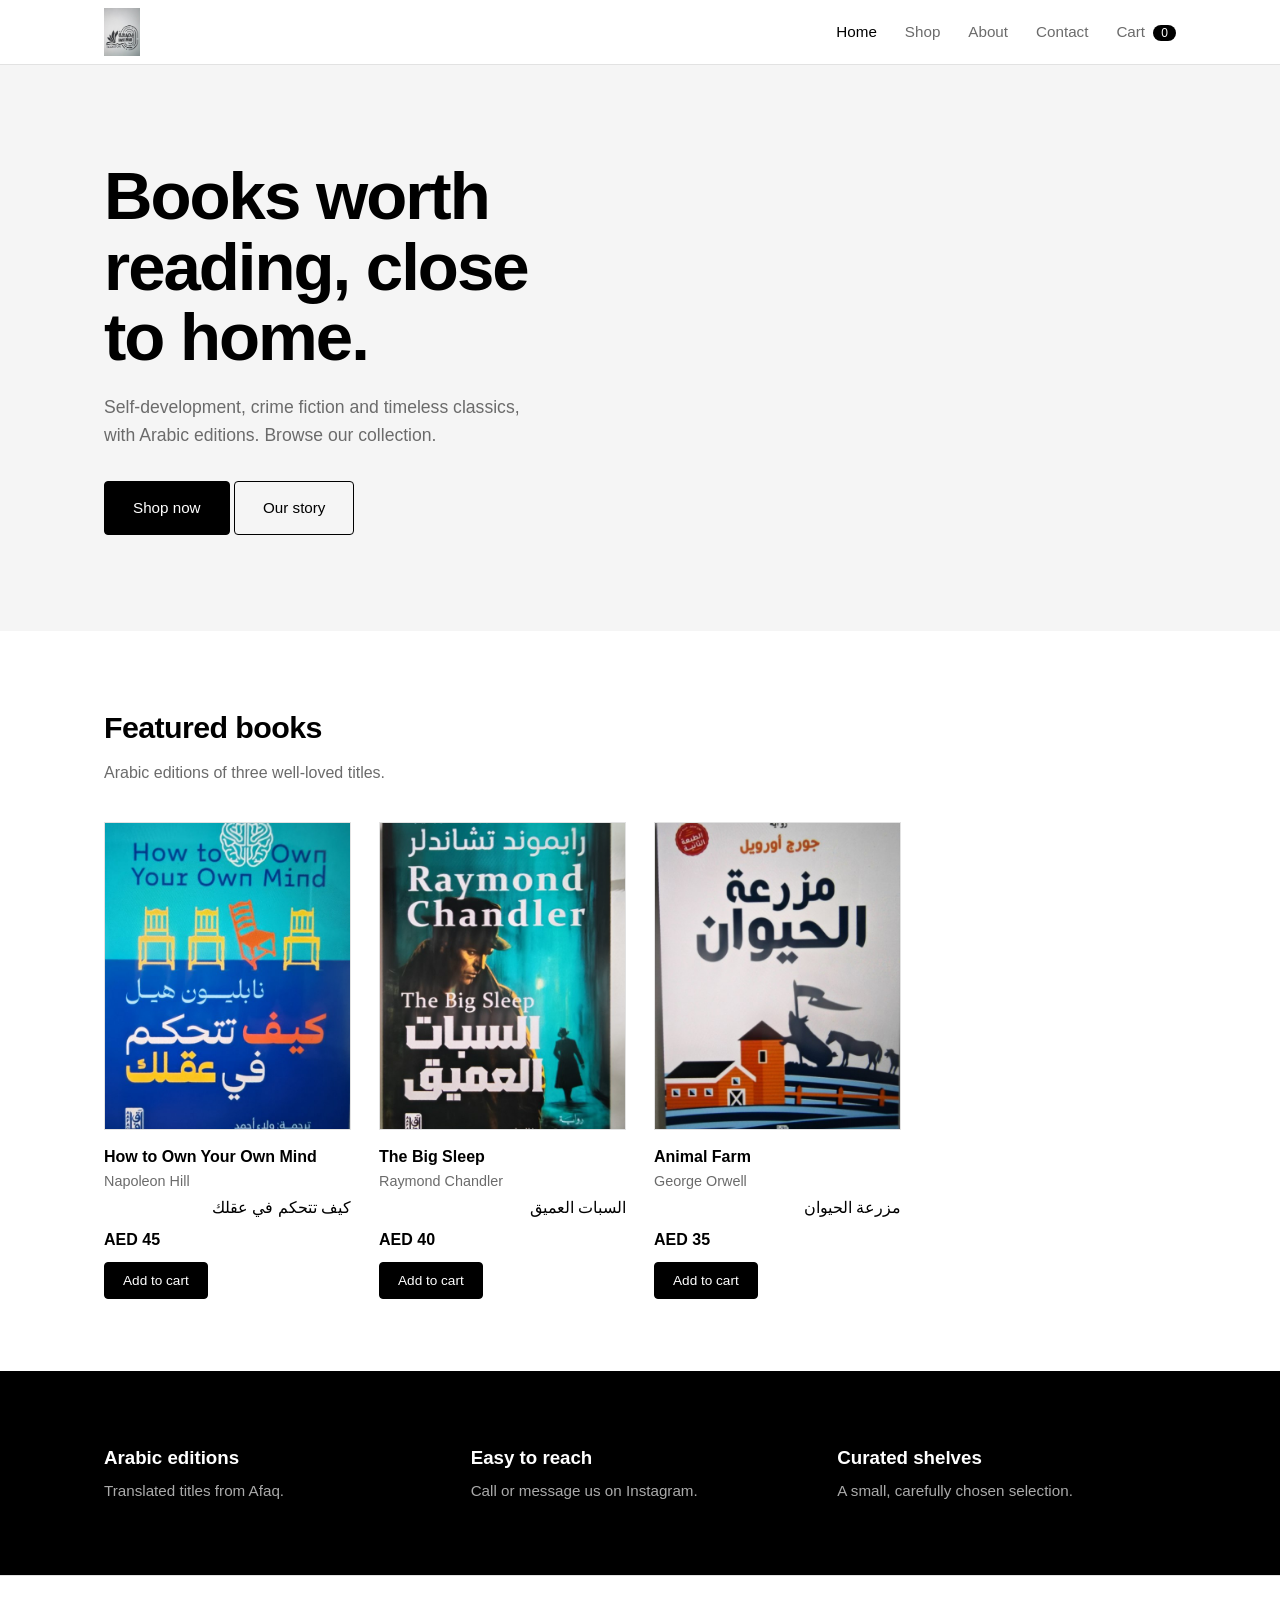
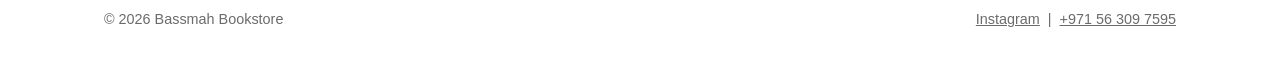
<file: index.html>
<!DOCTYPE html>
<html lang="en"><head><meta charset="UTF-8"><meta name="viewport" content="width=device-width,initial-scale=1">
<title>Home | Bassmah Bookstore</title><link rel="stylesheet" href="css/style.css"></head><body>
<header><div class="wrap"><nav><a class="logo" href="index.html"><img src="images/logo.jpg" alt="Bassmah Bookstore"></a><ul>
<li><a href="index.html" class="active">Home</a></li><li><a href="shop.html" >Shop</a></li><li><a href="about.html" >About</a></li><li><a href="contact.html" >Contact</a></li><li><a class="cart-link" href="cart.html">Cart <span>0</span></a></li></ul></nav></div></header>
<section class="hero"><div class="wrap"><h1>Books worth reading, close to home.</h1><p>Self-development, crime fiction and timeless classics, with Arabic editions. Browse our collection.</p><a class="btn" href="shop.html">Shop now</a> <a class="btn ghost" href="about.html">Our story</a></div></section>
<section><div class="wrap"><h2>Featured books</h2><p class="sub">Arabic editions of three well-loved titles.</p><div class="grid"><div class="product" data-name="How to Own Your Own Mind" data-price="45" data-cat="selfhelp"><div class="img"><img src="images/book-own-your-mind.jpg" alt="Cover of How to Own Your Own Mind"></div><h3>How to Own Your Own Mind</h3><p class="author">Napoleon Hill</p><p class="ar" dir="rtl" lang="ar">كيف تتحكم في عقلك</p><p class="price">AED 45</p><button class="btn">Add to cart</button></div><div class="product" data-name="The Big Sleep" data-price="40" data-cat="crime"><div class="img"><img src="images/book-the-big-sleep.jpg" alt="Cover of The Big Sleep"></div><h3>The Big Sleep</h3><p class="author">Raymond Chandler</p><p class="ar" dir="rtl" lang="ar">السبات العميق</p><p class="price">AED 40</p><button class="btn">Add to cart</button></div><div class="product" data-name="Animal Farm" data-price="35" data-cat="classics"><div class="img"><img src="images/book-animal-farm.jpg" alt="Cover of Animal Farm"></div><h3>Animal Farm</h3><p class="author">George Orwell</p><p class="ar" dir="rtl" lang="ar">مزرعة الحيوان</p><p class="price">AED 35</p><button class="btn">Add to cart</button></div></div></div></section>
<section class="features"><div class="wrap"><div class="grid"><div><h3>Arabic editions</h3><p>Translated titles from Afaq.</p></div><div><h3>Easy to reach</h3><p>Call or message us on Instagram.</p></div><div><h3>Curated shelves</h3><p>A small, carefully chosen selection.</p></div></div></div></section>
<footer><div class="wrap"><span>© 2026 Bassmah Bookstore</span><span><a href="https://www.instagram.com/bassmah.bookstore?stkn=MWc5MGg3dnBweGR5eQ%3D%3D&amp;utm_source=qr" target="_blank" rel="noopener">Instagram</a> &nbsp;|&nbsp; <a href="tel:+971563097595">+971 56 309 7595</a></span></div></footer><script src="js/script.js"></script></body></html>
</file>
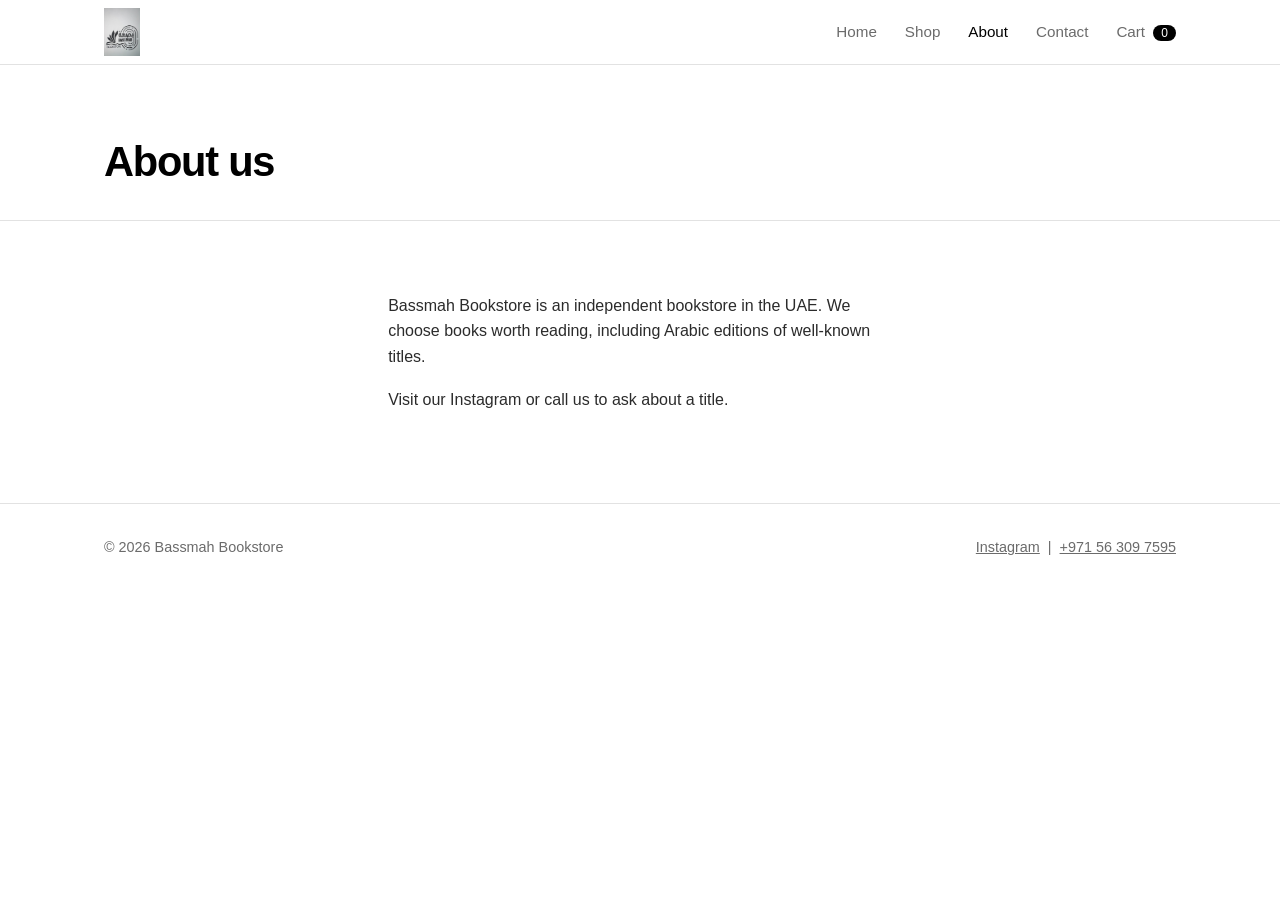
<file: about.html>
<!DOCTYPE html>
<html lang="en"><head><meta charset="UTF-8"><meta name="viewport" content="width=device-width,initial-scale=1">
<title>About | Bassmah Bookstore</title><link rel="stylesheet" href="css/style.css"></head><body>
<header><div class="wrap"><nav><a class="logo" href="index.html"><img src="images/logo.jpg" alt="Bassmah Bookstore"></a><ul>
<li><a href="index.html" >Home</a></li><li><a href="shop.html" >Shop</a></li><li><a href="about.html" class="active">About</a></li><li><a href="contact.html" >Contact</a></li><li><a class="cart-link" href="cart.html">Cart <span>0</span></a></li></ul></nav></div></header>
<div class="page-head"><div class="wrap"><h1>About us</h1></div></div>
<section><div class="wrap prose"><p>Bassmah Bookstore is an independent bookstore in the UAE. We choose books worth reading, including Arabic editions of well-known titles.</p><p>Visit our Instagram or call us to ask about a title.</p></div></section>
<footer><div class="wrap"><span>© 2026 Bassmah Bookstore</span><span><a href="https://www.instagram.com/bassmah.bookstore?stkn=MWc5MGg3dnBweGR5eQ%3D%3D&amp;utm_source=qr" target="_blank" rel="noopener">Instagram</a> &nbsp;|&nbsp; <a href="tel:+971563097595">+971 56 309 7595</a></span></div></footer><script src="js/script.js"></script></body></html>
</file>
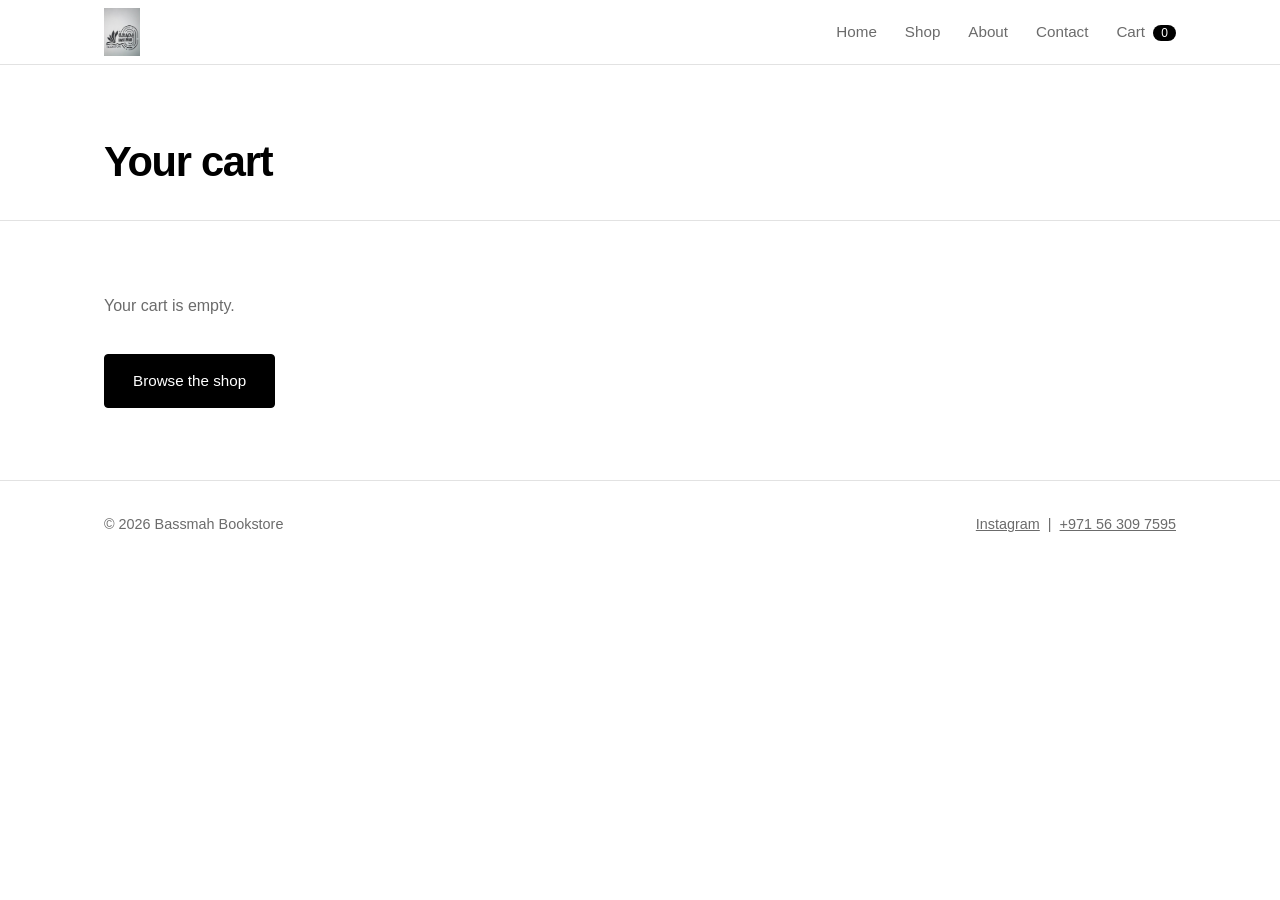
<file: cart.html>
<!DOCTYPE html>
<html lang="en"><head><meta charset="UTF-8"><meta name="viewport" content="width=device-width,initial-scale=1">
<title>Cart | Bassmah Bookstore</title><link rel="stylesheet" href="css/style.css"></head><body>
<header><div class="wrap"><nav><a class="logo" href="index.html"><img src="images/logo.jpg" alt="Bassmah Bookstore"></a><ul>
<li><a href="index.html" >Home</a></li><li><a href="shop.html" >Shop</a></li><li><a href="about.html">About</a></li><li><a href="contact.html" >Contact</a></li><li><a class="cart-link" href="cart.html">Cart <span>0</span></a></li></ul></nav></div></header>
<div class="page-head"><div class="wrap"><h1>Your cart</h1></div></div>
<section><div class="wrap" id="cart-list"></div></section>
<footer><div class="wrap"><span>© 2026 Bassmah Bookstore</span><span><a href="https://www.instagram.com/bassmah.bookstore?stkn=MWc5MGg3dnBweGR5eQ%3D%3D&amp;utm_source=qr" target="_blank" rel="noopener">Instagram</a> &nbsp;|&nbsp; <a href="tel:+971563097595">+971 56 309 7595</a></span></div></footer><script src="js/script.js"></script></body></html>
</file>
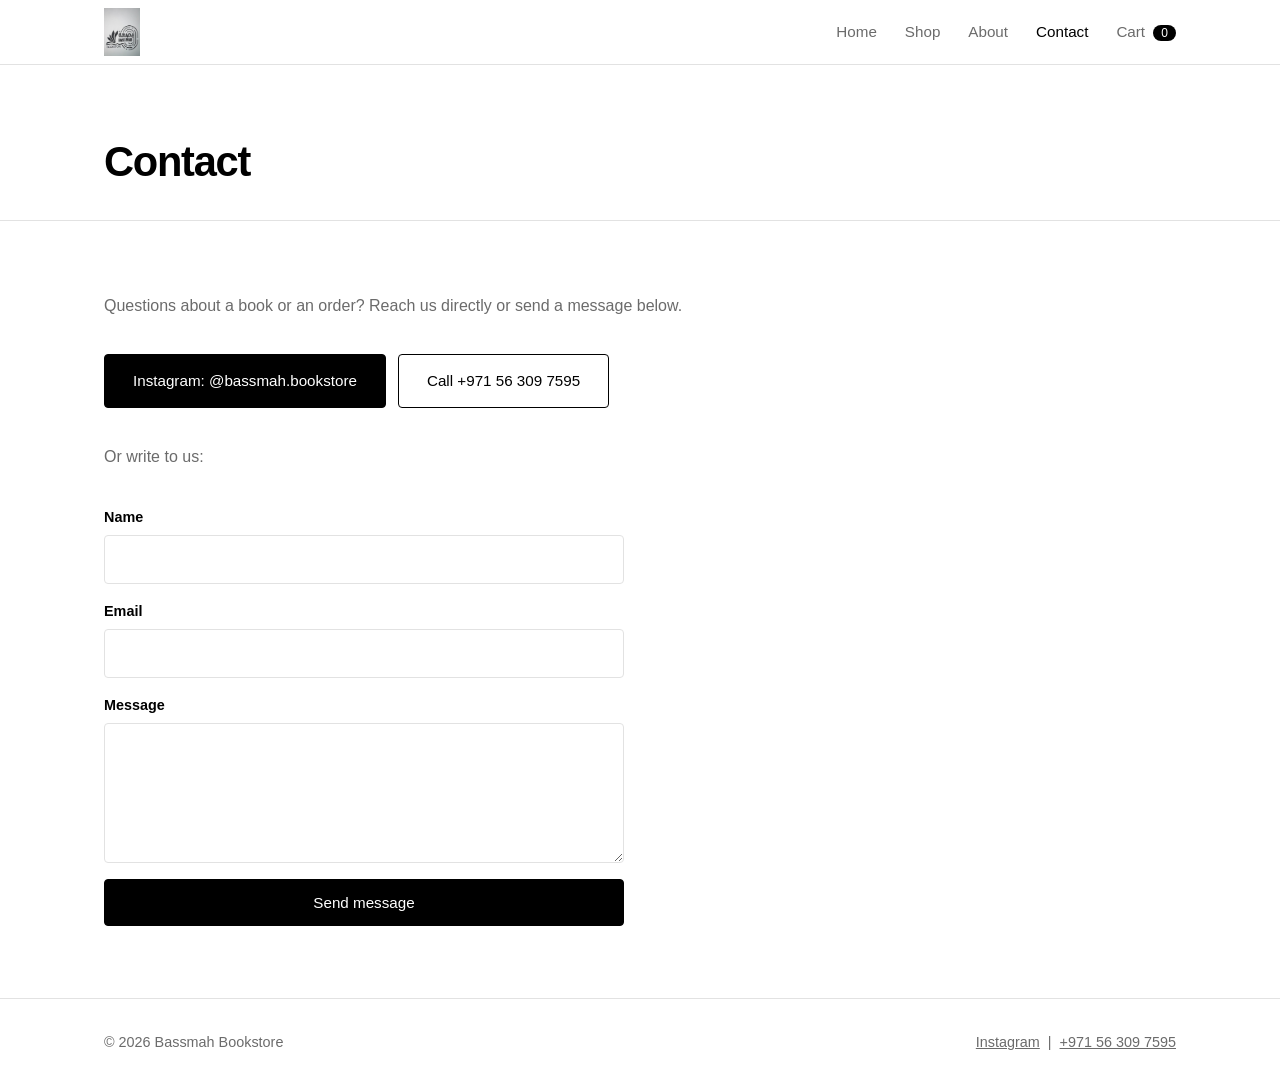
<file: contact.html>
<!DOCTYPE html>
<html lang="en"><head><meta charset="UTF-8"><meta name="viewport" content="width=device-width,initial-scale=1">
<title>Contact | Bassmah Bookstore</title><link rel="stylesheet" href="css/style.css"></head><body>
<header><div class="wrap"><nav><a class="logo" href="index.html"><img src="images/logo.jpg" alt="Bassmah Bookstore"></a><ul>
<li><a href="index.html" >Home</a></li><li><a href="shop.html" >Shop</a></li><li><a href="about.html" >About</a></li><li><a href="contact.html" class="active">Contact</a></li><li><a class="cart-link" href="cart.html">Cart <span>0</span></a></li></ul></nav></div></header>
<div class="page-head"><div class="wrap"><h1>Contact</h1></div></div>
<section><div class="wrap"><p class="sub">Questions about a book or an order? Reach us directly or send a message below.</p><div class="contact-links"><a class="btn" href="https://www.instagram.com/bassmah.bookstore?stkn=MWc5MGg3dnBweGR5eQ%3D%3D&amp;utm_source=qr" target="_blank" rel="noopener">Instagram: @bassmah.bookstore</a> <a class="btn ghost" href="tel:+971563097595">Call +971 56 309 7595</a></div><p class="sub" style="margin-top:36px">Or write to us:</p><div class="notice" id="form-note" hidden>Message sent. We reply within one business day.</div><form id="contact-form"><label>Name<input type="text" required></label><label>Email<input type="email" required></label><label>Message<textarea required></textarea></label><button class="btn" type="submit">Send message</button></form></div></section>
<footer><div class="wrap"><span>© 2026 Bassmah Bookstore</span><span><a href="https://www.instagram.com/bassmah.bookstore?stkn=MWc5MGg3dnBweGR5eQ%3D%3D&amp;utm_source=qr" target="_blank" rel="noopener">Instagram</a> &nbsp;|&nbsp; <a href="tel:+971563097595">+971 56 309 7595</a></span></div></footer><script src="js/script.js"></script></body></html>
</file>
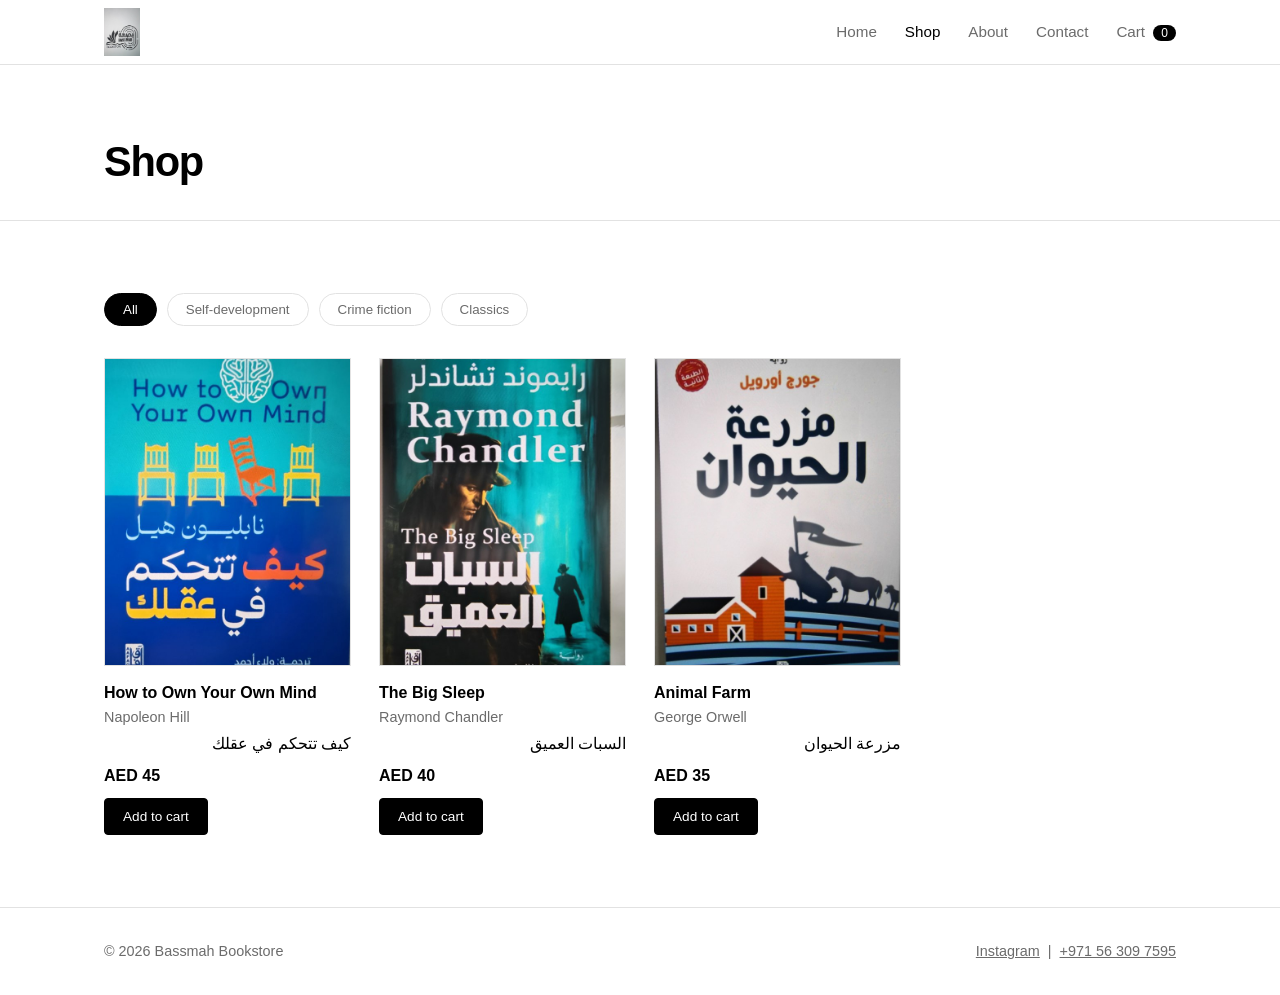
<file: shop.html>
<!DOCTYPE html>
<html lang="en"><head><meta charset="UTF-8"><meta name="viewport" content="width=device-width,initial-scale=1">
<title>Shop | Bassmah Bookstore</title><link rel="stylesheet" href="css/style.css"></head><body>
<header><div class="wrap"><nav><a class="logo" href="index.html"><img src="images/logo.jpg" alt="Bassmah Bookstore"></a><ul>
<li><a href="index.html" >Home</a></li><li><a href="shop.html" class="active">Shop</a></li><li><a href="about.html" >About</a></li><li><a href="contact.html" >Contact</a></li><li><a class="cart-link" href="cart.html">Cart <span>0</span></a></li></ul></nav></div></header>
<div class="page-head"><div class="wrap"><h1>Shop</h1></div></div>
<section><div class="wrap"><div class="filters"><button class="on" data-cat="all">All</button><button data-cat="selfhelp">Self-development</button><button data-cat="crime">Crime fiction</button><button data-cat="classics">Classics</button></div><div class="grid"><div class="product" data-name="How to Own Your Own Mind" data-price="45" data-cat="selfhelp"><div class="img"><img src="images/book-own-your-mind.jpg" alt="Cover of How to Own Your Own Mind"></div><h3>How to Own Your Own Mind</h3><p class="author">Napoleon Hill</p><p class="ar" dir="rtl" lang="ar">كيف تتحكم في عقلك</p><p class="price">AED 45</p><button class="btn">Add to cart</button></div><div class="product" data-name="The Big Sleep" data-price="40" data-cat="crime"><div class="img"><img src="images/book-the-big-sleep.jpg" alt="Cover of The Big Sleep"></div><h3>The Big Sleep</h3><p class="author">Raymond Chandler</p><p class="ar" dir="rtl" lang="ar">السبات العميق</p><p class="price">AED 40</p><button class="btn">Add to cart</button></div><div class="product" data-name="Animal Farm" data-price="35" data-cat="classics"><div class="img"><img src="images/book-animal-farm.jpg" alt="Cover of Animal Farm"></div><h3>Animal Farm</h3><p class="author">George Orwell</p><p class="ar" dir="rtl" lang="ar">مزرعة الحيوان</p><p class="price">AED 35</p><button class="btn">Add to cart</button></div></div></div></section>
<footer><div class="wrap"><span>© 2026 Bassmah Bookstore</span><span><a href="https://www.instagram.com/bassmah.bookstore?stkn=MWc5MGg3dnBweGR5eQ%3D%3D&amp;utm_source=qr" target="_blank" rel="noopener">Instagram</a> &nbsp;|&nbsp; <a href="tel:+971563097595">+971 56 309 7595</a></span></div></footer><script src="js/script.js"></script></body></html>
</file>
<file: css/style.css>
:root{--white:#fff;--soft:#f5f5f5;--line:#e2e2e2;--gray:#6b6b6b;--dark:#2b2b2b;--black:#000;--max:1120px}
*{box-sizing:border-box;margin:0;padding:0}
body{font-family:"Helvetica Neue",Arial,sans-serif;color:var(--black);background:var(--white);line-height:1.6}
a{color:inherit;text-decoration:none}
a:focus-visible,button:focus-visible,input:focus-visible,textarea:focus-visible{outline:2px solid var(--black);outline-offset:3px}
.wrap{max-width:var(--max);margin:0 auto;padding:0 24px}
header{border-bottom:1px solid var(--line);position:sticky;top:0;background:var(--white);z-index:10}
nav{display:flex;align-items:center;justify-content:space-between;height:64px}
.logo{display:flex;align-items:center}.logo img{height:48px;width:auto;mix-blend-mode:multiply}
nav ul{display:flex;gap:28px;list-style:none;font-size:.95rem}
nav a{color:var(--gray)}nav a:hover,nav a.active{color:var(--black)}
.hero{padding:96px 0;background:var(--soft)}
.hero h1{font-size:clamp(2.4rem,6vw,4.2rem);line-height:1.05;letter-spacing:-.03em;max-width:12ch}
.hero p{color:var(--gray);max-width:46ch;margin:20px 0 32px;font-size:1.1rem}
.btn{display:inline-block;background:var(--black);color:var(--white);padding:14px 28px;border:1px solid var(--black);border-radius:4px;font-size:.95rem;cursor:pointer;font-family:inherit}
.btn:hover{background:var(--dark)}
.btn.ghost{background:transparent;color:var(--black)}
.btn.ghost:hover{background:var(--black);color:var(--white)}
section{padding:72px 0}
h2{font-size:1.9rem;letter-spacing:-.02em;margin-bottom:8px}
.sub{color:var(--gray);margin-bottom:36px}
.grid{display:grid;grid-template-columns:repeat(auto-fill,minmax(240px,1fr));gap:28px}
.product .img{aspect-ratio:4/5;background:var(--soft);border:1px solid var(--line);display:flex;align-items:center;justify-content:center;color:#bbb;font-size:.85rem;margin-bottom:14px}
.product h3{font-size:1rem;font-weight:600}
.product .price{color:var(--gray);margin-bottom:10px}
.product .btn{padding:10px 18px;font-size:.85rem}
.features{background:var(--black);color:var(--white)}
.features .grid{grid-template-columns:repeat(auto-fit,minmax(220px,1fr))}
.features p{color:#aaa;font-size:.95rem}
.features h3{margin-bottom:6px}
.filters{display:flex;gap:10px;flex-wrap:wrap;margin-bottom:32px}
.filters button{background:var(--white);border:1px solid var(--line);padding:8px 18px;border-radius:999px;cursor:pointer;font-family:inherit;color:var(--gray)}
.filters button.on,.filters button:hover{background:var(--black);color:var(--white);border-color:var(--black)}
.page-head{padding:64px 0 24px;border-bottom:1px solid var(--line)}
.page-head h1{font-size:2.6rem;letter-spacing:-.03em}
.prose{max-width:62ch}.prose p{color:var(--dark);margin-bottom:18px}
form{display:grid;gap:16px;max-width:520px}
label{font-size:.9rem;font-weight:600;display:grid;gap:6px}
input,textarea{font:inherit;padding:12px;border:1px solid var(--line);border-radius:4px;background:var(--white)}
textarea{min-height:140px;resize:vertical}
footer{border-top:1px solid var(--line);padding:32px 0;color:var(--gray);font-size:.9rem}
footer .wrap{display:flex;justify-content:space-between;flex-wrap:wrap;gap:12px}
@media(max-width:640px){nav ul{gap:16px;font-size:.85rem}.hero{padding:64px 0}}
.cart-link span{background:var(--black);color:var(--white);border-radius:999px;padding:1px 8px;font-size:.75rem;margin-left:4px}
.product.hide{display:none}
.product .btn.added{background:var(--gray);border-color:var(--gray)}
.notice{background:var(--soft);border:1px solid var(--line);padding:16px;border-radius:4px;max-width:520px;margin-bottom:16px}
.cart-row{display:grid;grid-template-columns:1fr auto auto auto;gap:20px;align-items:center;padding:18px 0;border-bottom:1px solid var(--line)}
.cart-row .qty{display:flex;align-items:center;gap:10px}
.cart-row .qty button,.remove{background:none;border:1px solid var(--line);border-radius:4px;width:30px;height:30px;cursor:pointer;font-size:1rem}
.remove{width:auto;padding:0 12px;font-size:.85rem;color:var(--gray)}
.total{display:flex;justify-content:space-between;align-items:center;margin-top:28px;font-size:1.2rem;font-weight:600;flex-wrap:wrap;gap:16px}
@media(max-width:640px){.cart-row{grid-template-columns:1fr auto}}

.product .img{overflow:hidden;background:var(--white)}.product .img img{width:100%;height:100%;object-fit:cover;display:block}
.product .author{color:var(--gray);font-size:.9rem}.product .ar{font-size:1rem;margin:2px 0 6px}.product .price{font-weight:600;color:var(--black)}
.contact-links{display:flex;gap:12px;flex-wrap:wrap;margin-bottom:8px}.contact-links .btn{text-align:center}
footer a{text-decoration:underline}
</file>
